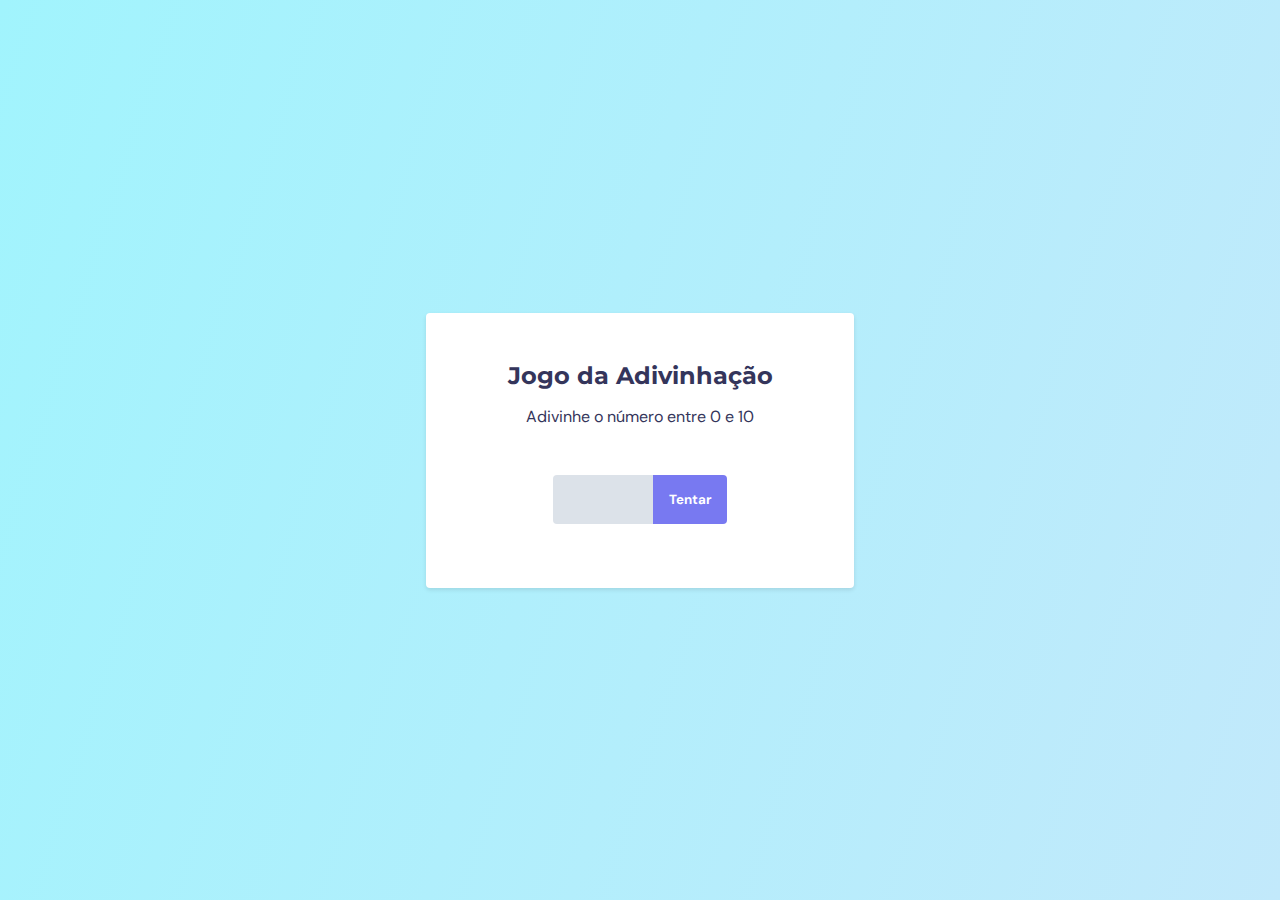
<file: Stage 5 - Project 3/index.html>
<!DOCTYPE html>
<html lang="pt-br">

<head>
    <meta charset="UTF-8">
    <meta http-equiv="X-UA-Compatible" content="IE=edge">
    <meta name="viewport" content="width=device-width, initial-scale=1.0">
    <link rel="stylesheet" href="assets/css/index.css">
    <title>Jogo da Adivinhação</title>
</head>

<body>
    <main>
        <div class="game-screen-one">
            <h1>Jogo da Adivinhação</h1>
            <p>Adivinhe o número entre 0 e 10</p>

            <form>
                <input type="number" id="number-guess">
                <button>Tentar</button>
            </form>
        </div>

        <div class="game-screen-result hide">
            <h2>Acertou em <span id="result">X</span> vezes</h2>
            <button class="play-again">Jogar Novamente</button>
        </div>
    </main>

    <script type="module" src="assets/js/main.js"></script>
</body>

</html>
</file>
<file: Stage 5 - Project 3/assets/css/index.css>
@import url(global.css);

body,
button,
input {
    font-family: 'DM Sans', sans-serif;
}

main {
    padding: 4.8rem 6.4rem 6.4rem;
    background: var(--White);
    box-shadow: 0 .2rem .4rem var(--Box-Shadow);
    border-radius: .4rem;
    width: min(42.8rem, 90%);
    text-align: center;
}

h1 {
    font-family: 'Montserrat', sans-serif;
    font-size: 2.4rem;
    margin-bottom: 1.6rem;
}

h1,
p {
    color: var(--Text-Color);
}

form {
    margin-top: 4.8rem;
    display: flex;
    justify-content: center;
}

input,
button {
    border: 0;
    padding: 1.6rem;
}

input {
    background: var(--Bg-Input);
    width: 10rem;
    border-radius: .4rem 0 0 .4rem;
}

button {
    background: var(--Bg-Button);
    color: var(--White);
    font-weight: bold;
    border-radius: 0 .4rem .4rem 0;
    cursor: pointer;
    transition: background .3s;
}

button:hover {
    background: var(--Bg-Button-Hover);
}

.hide {
    display: none;
}

.game-screen-result h2 {
    font-size: 2.4rem;
    font-weight: normal;
    margin-bottom: 3.3rem;
}

.game-screen-result button {
    border-radius: .4rem;
}
</file>
